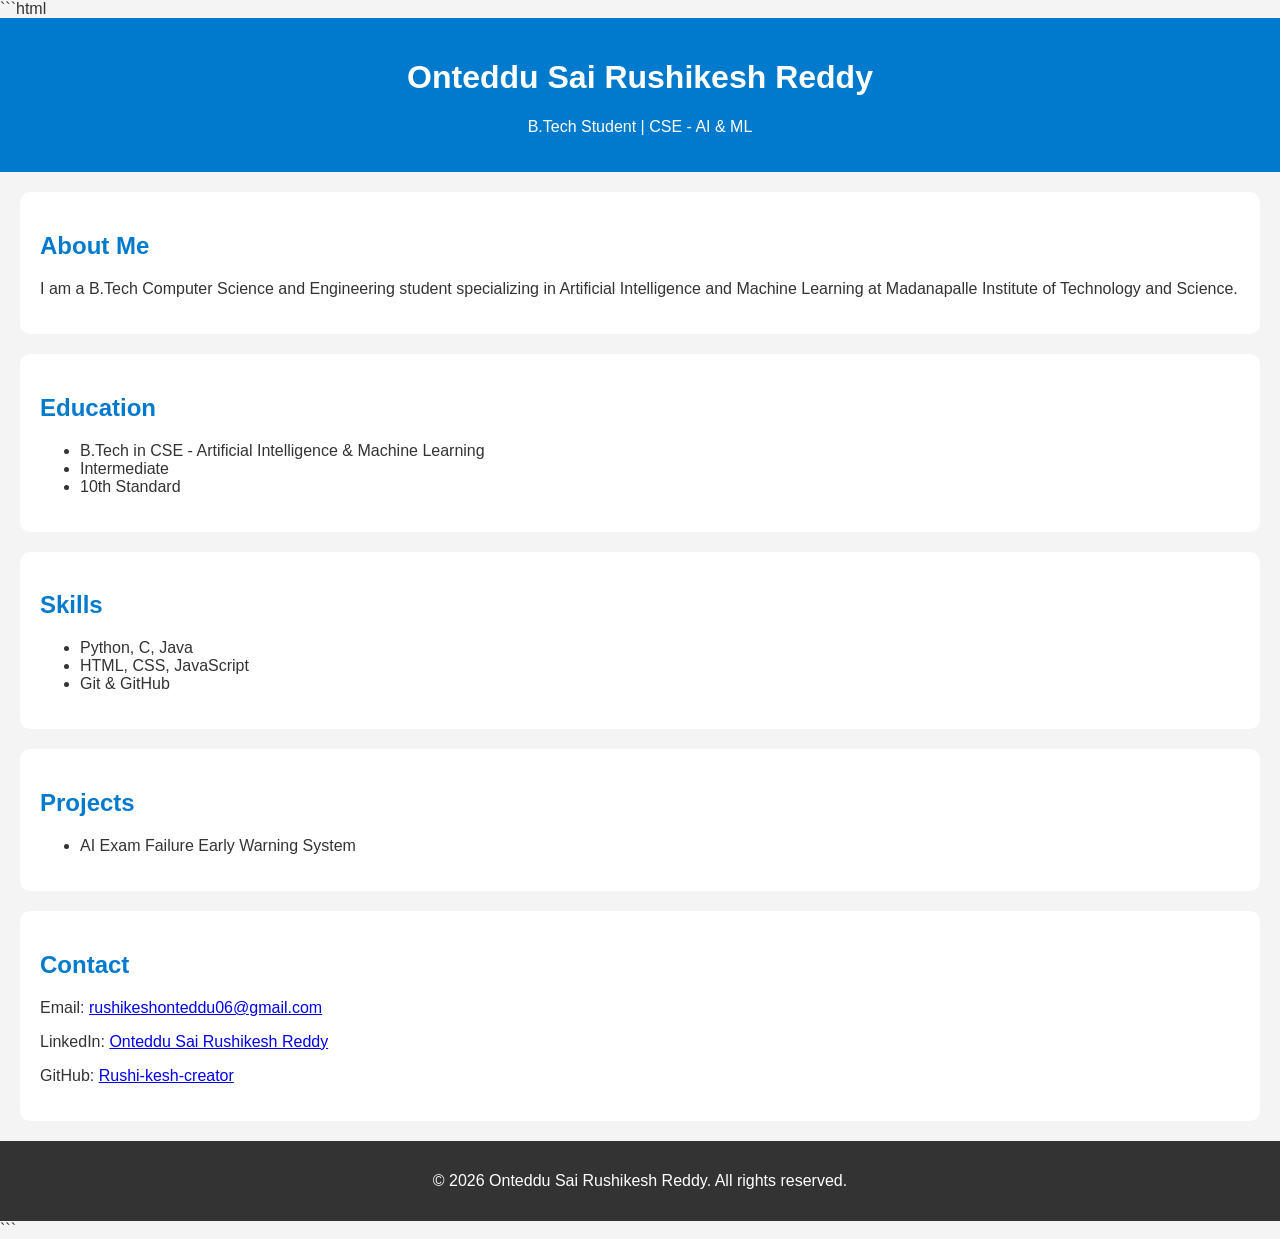
<file: index.html>
```html
<!DOCTYPE html>
<html lang="en">
<head>
    <meta charset="UTF-8">
    <title>Rushi Kesh | Portfolio</title>
    <link rel="stylesheet" href="style.css">
</head>

<body>

    <header>
        <h1>Onteddu Sai Rushikesh Reddy</h1>
        <p>B.Tech Student | CSE - AI & ML</p>
    </header>

    <section id="about">
        <h2>About Me</h2>
        <p>
            I am a B.Tech Computer Science and Engineering student specializing in Artificial Intelligence and Machine Learning at Madanapalle
            Institute of Technology and Science.
        </p>
    </section>

    <section id="education">
        <h2>Education</h2>
        <ul>
            <li>
                B.Tech in CSE - Artificial Intelligence & Machine Learning
            </li>
            <li>
                Intermediate
            </li>
            <li>
                10th Standard
            </li>
        </ul>
    </section>

    <section id="skills">
        <h2>Skills</h2>
        <ul>
            <li>Python, C, Java</li>
            <li>HTML, CSS, JavaScript</li>
            <li>Git & GitHub</li>
        </ul>
    </section>

    <section id="projects">
        <h2>Projects</h2>

        <ul>
            <li>
                AI Exam Failure Early Warning System
            </li>
        </ul>
    </section>

    <section id="contact">
        <h2>Contact</h2>

        <p>
            Email:
            <a href="mailto:rushikeshonteddu06@gmail.com">
                rushikeshonteddu06@gmail.com
            </a>
        </p>

        <p>
            LinkedIn:
            <a href="https://www.linkedin.com/in/onteddu-sai-rushikesh-reddy-393a16318"
               target="_blank">
                Onteddu Sai Rushikesh Reddy
            </a>
        </p>

        <p>
            GitHub:
            <a href="https://github.com/Rushi-kesh-creator"
               target="_blank">
                Rushi-kesh-creator
            </a>
        </p>
    </section>

    <footer>
        <p>&copy; 2026 Onteddu Sai Rushikesh Reddy. All rights reserved.</p>
    </footer>

</body>
</html>
```
</file>
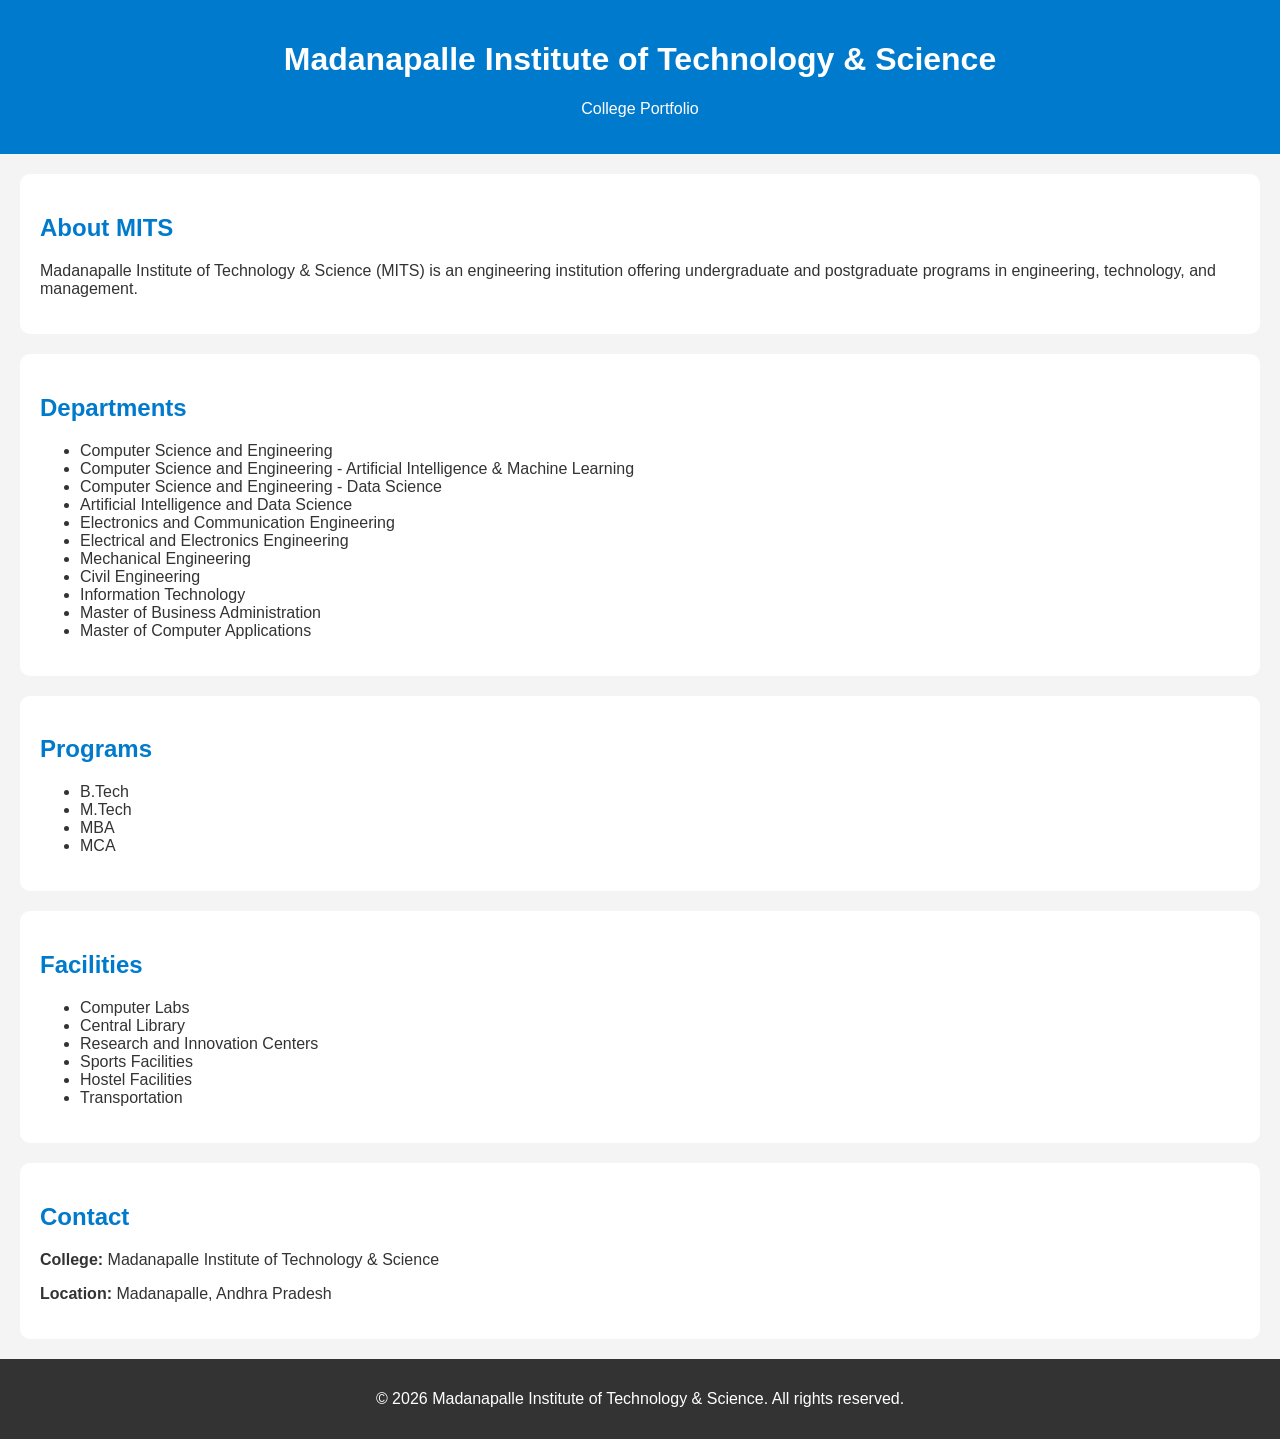
<file: website.html>
<!DOCTYPE html>
<html lang="en">
<head>
    <meta charset="UTF-8">
    <title>MITS | Portfolio</title>
    <link rel="stylesheet" href="style.css">
</head>

<body>

    <header>
        <h1>Madanapalle Institute of Technology & Science</h1>
        <p>College Portfolio</p>
    </header>

    <section id="about">
        <h2>About MITS</h2>
        <p>
            Madanapalle Institute of Technology & Science (MITS) is an engineering
            institution offering undergraduate and postgraduate programs in
            engineering, technology, and management.
        </p>
    </section>

    <section id="departments">
        <h2>Departments</h2>

        <ul>
            <li>Computer Science and Engineering</li>
            <li>Computer Science and Engineering - Artificial Intelligence & Machine Learning</li>
            <li>Computer Science and Engineering - Data Science</li>
            <li>Artificial Intelligence and Data Science</li>
            <li>Electronics and Communication Engineering</li>
            <li>Electrical and Electronics Engineering</li>
            <li>Mechanical Engineering</li>
            <li>Civil Engineering</li>
            <li>Information Technology</li>
            <li>Master of Business Administration</li>
            <li>Master of Computer Applications</li>
        </ul>
    </section>

    <section id="programs">
        <h2>Programs</h2>

        <ul>
            <li>B.Tech</li>
            <li>M.Tech</li>
            <li>MBA</li>
            <li>MCA</li>
        </ul>
    </section>

    <section id="facilities">
        <h2>Facilities</h2>

        <ul>
            <li>Computer Labs</li>
            <li>Central Library</li>
            <li>Research and Innovation Centers</li>
            <li>Sports Facilities</li>
            <li>Hostel Facilities</li>
            <li>Transportation</li>
        </ul>
    </section>

    <section id="contact">
        <h2>Contact</h2>

        <p>
            <strong>College:</strong>
            Madanapalle Institute of Technology & Science
        </p>

        <p>
            <strong>Location:</strong>
            Madanapalle, Andhra Pradesh
        </p>
    </section>

    <footer>
        <p>&copy; 2026 Madanapalle Institute of Technology & Science. All rights reserved.</p>
    </footer>

</body>
</html>
</file>
<file: style.css>
body {
    font-family: Arial, sans-serif;
    margin: 0;
    background-color: #f4f4f4;
    color: #333;
}

header {
    background-color: #007acc;
    color: white;
    padding: 20px;
    text-align: center;
}

nav {
    background-color: #333;
    padding: 10px;
    text-align: center;
}

nav a {
    color: white;
    text-decoration: none;
    margin: 15px;
}

nav a:hover {
    color: #00aaff;
}

section {
    background-color: white;
    margin: 20px;
    padding: 20px;
    border-radius: 10px;
}

h2 {
    color: #007acc;
}

.project {
    background-color: #f9f9f9;
    padding: 15px;
    margin: 15px 0;
    border-left: 4px solid #007acc;
}

button {
    background-color: #007acc;
    color: white;
    border: none;
    padding: 10px 20px;
    border-radius: 5px;
    cursor: pointer;
}

button:hover {
    background-color: #005f99;
}

footer {
    background-color: #333;
    color: white;
    text-align: center;
    padding: 15px;
}
</file>
